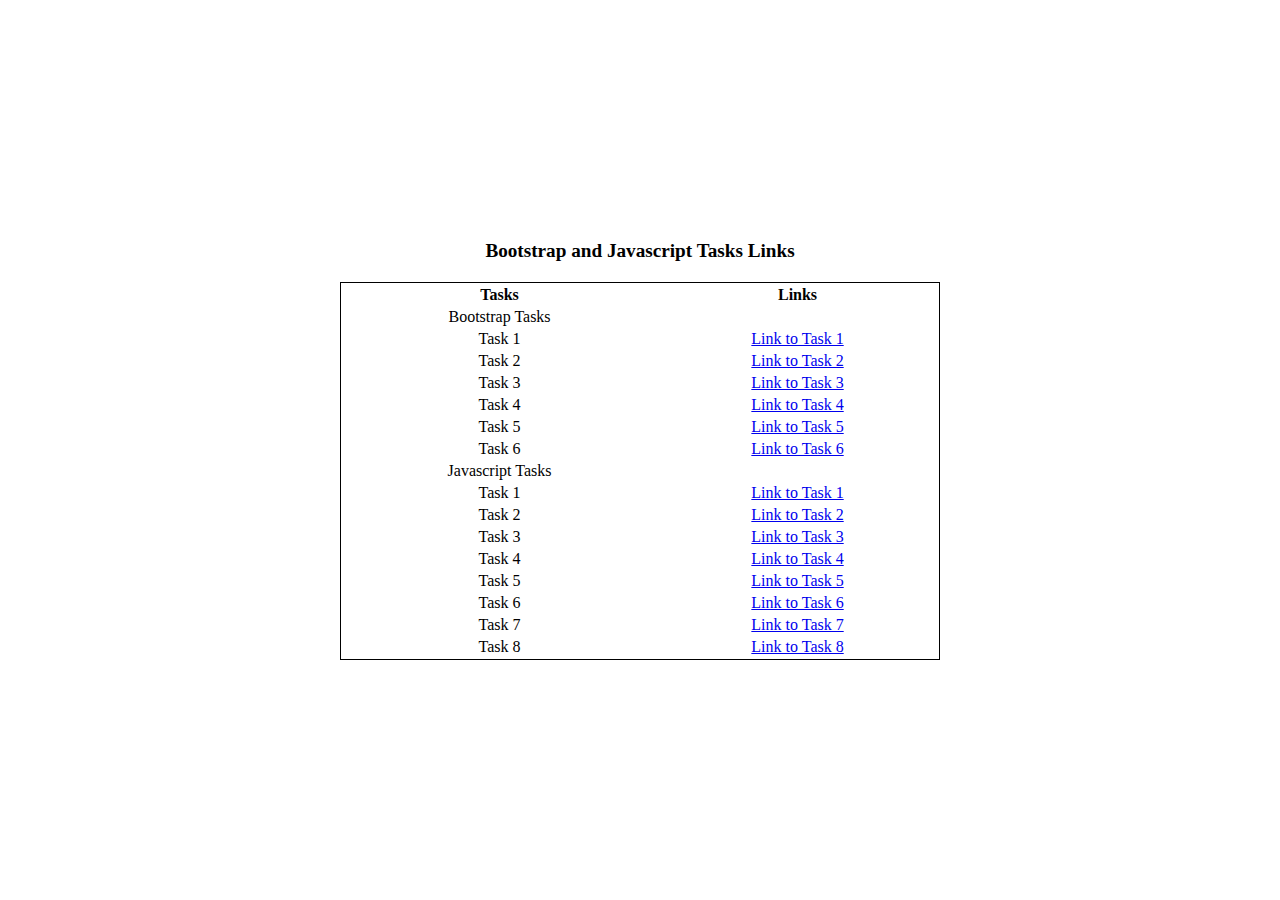
<file: index.html>
<!DOCTYPE html>
<html lang="en">

<head>
    <meta charset="UTF-8">
    <meta name="viewport" content="width=device-width, initial-scale=1.0">
    <title>Bootstrap and Javascript Tasks Index - Ishanvi Kotha</title>
    <style>
        body {
            display: flex;
            justify-content: center;
            align-items: center;
            height: 100vh;
            margin: 0;
        }

        table {
            border: 1px solid black;
            width: 50%;
            /* Increase the width as needed */
            max-width: 600px;
            /* Set a maximum width if desired */
            text-align: center;
            margin: 0 auto;
            /* Center the table horizontally */
        }

    </style>
</head>

<body>
    <table>

        <caption style="font-size: larger; font-weight: bolder; margin-bottom: 20px;">Bootstrap and Javascript Tasks Links</caption>

        <thead>
            <th>Tasks</th>
            <th>Links</th>
        </thead>

        <tbody>
            <tr>
                <td>Bootstrap Tasks</td>
            </tr>
            <tr>
                <td>Task 1</td>
                <td><a href="Bootstrap/Bootstrap_Task1/Bootstrap_Task1.html" target="_blank">Link to Task 1</a></td>
            </tr>
            <tr>
                <td>Task 2</td>
                <td><a href="Bootstrap/Bootstrap_Task2/Bootstrap_Task2.html" target="_blank">Link to Task 2</a></td>
            </tr>
            <tr>
                <td>Task 3</td>
                <td><a href="Bootstrap/Bootstrap_Task3/Bootstrap_Task3.html" target="_blank">Link to Task 3</a></td>
            </tr>
            <tr>
                <td>Task 4</td>
                <td><a href="Bootstrap/Bootstrap_Task4/Bootstrap_Task4.html" target="_blank">Link to Task 4</a></td>
            </tr>
            <tr>
                <td>Task 5</td>
                <td><a href="Bootstrap/Bootstrap_Task5/Bootstrap_Task5.html" target="_blank">Link to Task 5</a></td>
            </tr>
            <tr>
                <td>Task 6</td>
                <td><a href="Bootstrap/Bootstrap_Task6/Bootstrap_Task6.html" target="_blank">Link to Task 6</a></td>
            </tr>
            <tr>
                <td>Javascript Tasks</td>
            </tr>
            <tr>
                <td>Task 1</td>
                <td><a href="Javascript/Javascript_Task1.html" target="_blank">Link to Task 1</a></td>
            </tr>
            <tr>
                <td>Task 2</td>
                <td><a href="Javascript/Javascript_Task2.html" target="_blank">Link to Task 2</a></td>
            </tr>
            <tr>
                <td>Task 3</td>
                <td><a href="Javascript/Javascript_Task3.html" target="_blank">Link to Task 3</a></td>
            </tr>
            <tr>
                <td>Task 4</td>
                <td><a href="Javascript/Javascript_Task4.html" target="_blank">Link to Task 4</a></td>
            </tr>
            <tr>
                <td>Task 5</td>
                <td><a href="Javascript/Javascript_Task5.html" target="_blank">Link to Task 5</a></td>
            </tr>
            <tr>
                <td>Task 6</td>
                <td><a href="Javascript/Javascript_Task6/Javascript_Task6.html" target="_blank">Link to Task 6</a></td>
            </tr>
            <tr>
                <td>Task 7</td>
                <td><a href="Javascript/Javascript_Task7/Javascript_Task7.html" target="_blank">Link to Task 7</a></td>
            </tr>
            <tr>
                <td>Task 8</td>
                <td><a href="Javascript/Javascript_Task8/Javascript_Task8.html" target="_blank">Link to Task 8</a></td>
            </tr>
        </tbody>
    </table>
</body>

</html>
</file>
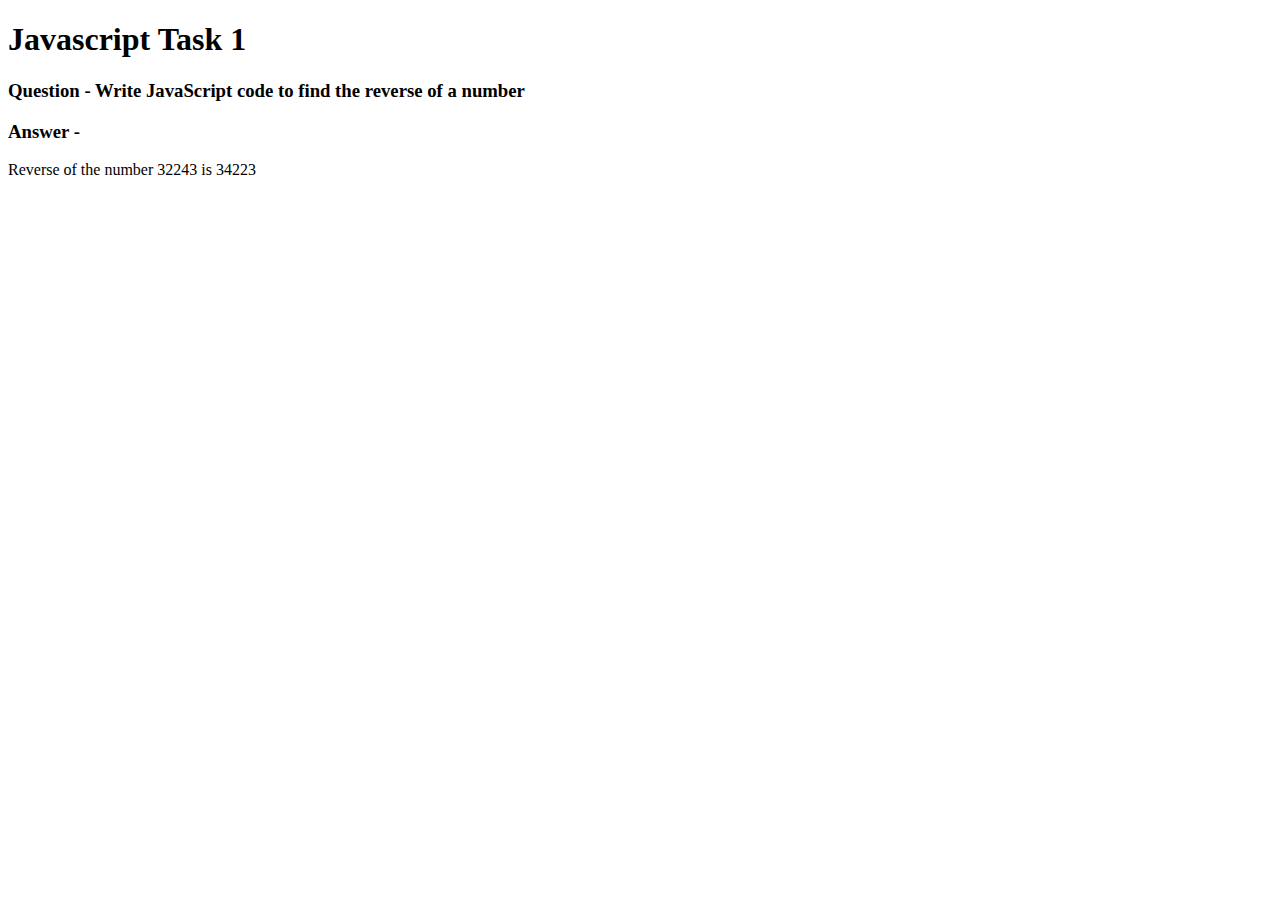
<file: Javascript/Javascript_Task1.html>
<!DOCTYPE html>
<html lang="en">

<head>
    <meta charset="UTF-8">
    <meta name="viewport" content="width=device-width, initial-scale=1.0">
    <title>Javascript Task 1 - Ishanvi Kotha</title>
</head>

<body>
    <h1>Javascript Task 1</h1>
    <h3>Question - Write JavaScript code to find the reverse of a number</h3>
    <h3>Answer - </h3>
    <p>Reverse of the number 32243 is <span id="output"><span id="reversedNumber"></span></span></p>
    <script>
        function reverseNumber(x) {
            let numStr = x.toString();
            let reversedStr = numStr.split('').reverse().join('');
            let reversedNum = parseInt(reversedStr, 10);
            return reversedNum;
        }

        let x = 32243;
        let reversedX = reverseNumber(x);

        document.getElementById('output').textContent = reversedX;
        document.getElementById('reversedNumber').textContent = reversedX;
    </script>
</body>

</html>
</file>
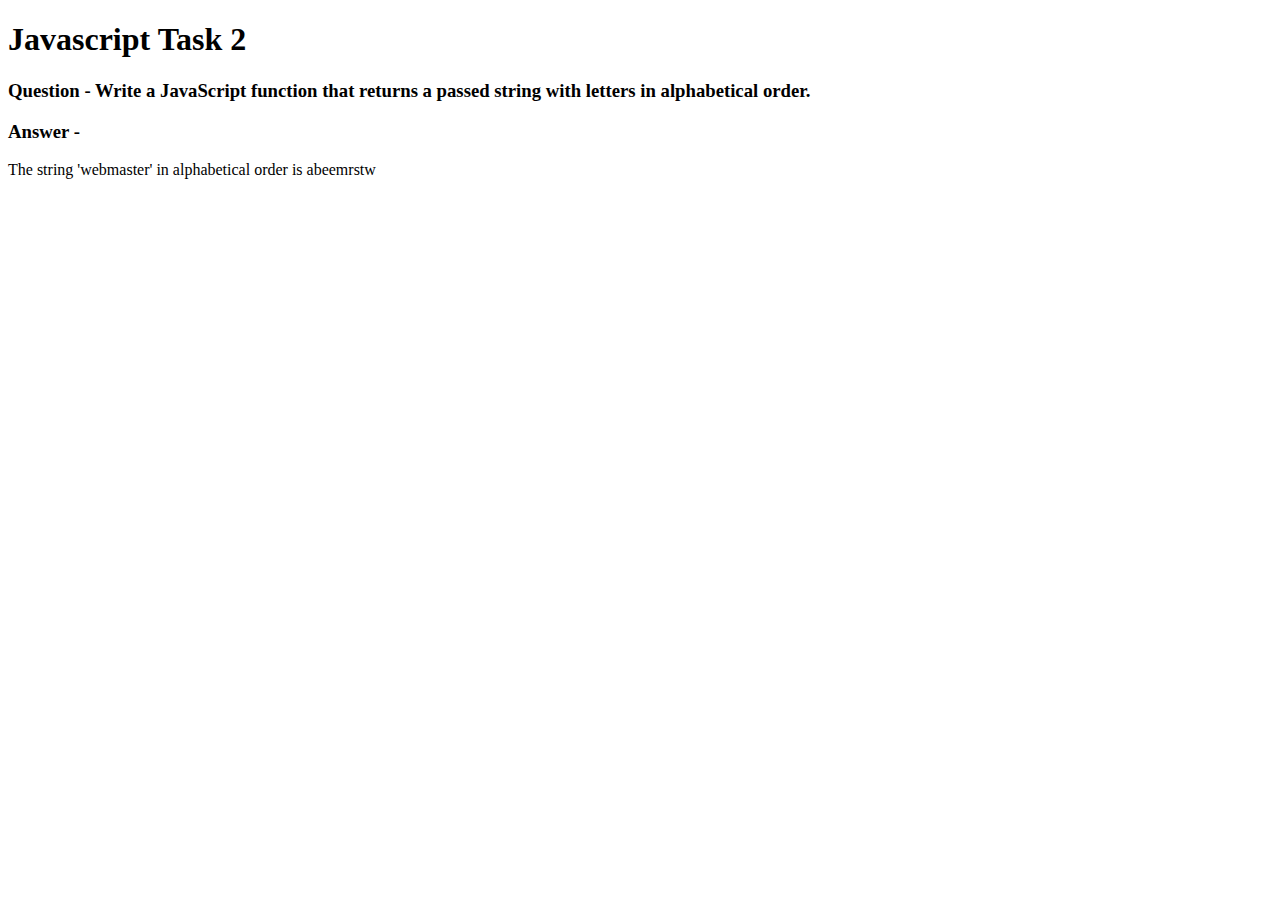
<file: Javascript/Javascript_Task2.html>
<!DOCTYPE html>
<html lang="en">

<head>
    <meta charset="UTF-8">
    <meta name="viewport" content="width=device-width, initial-scale=1.0">
    <title>Javascript Task 2 - Ishanvi Kotha</title>
</head>

<body>
    <h1>Javascript Task 2</h1>
    <h3>Question - Write a JavaScript function that returns a passed string with letters in
        alphabetical order.</h3>
    <h3>Answer - </h3>
    <p>The string 'webmaster' in alphabetical order is <span id="output"><span id="sortedString"></span></span></p>
    <script>
        function sortStringAlphabetically(inputString) {
            const charArray = inputString.split('');
            const sortedArray = charArray.sort();
            const sortedString = sortedArray.join('');

            return sortedString;
        }

        const inputString = 'webmaster';
        const sortedResult = sortStringAlphabetically(inputString);
        
        // Update the content of the 'output' span with the sorted string
        document.getElementById('output').textContent = sortedResult;
        document.getElementById('sortedString').textContent = sortedResult;
    </script>
</body>

</html>
</file>
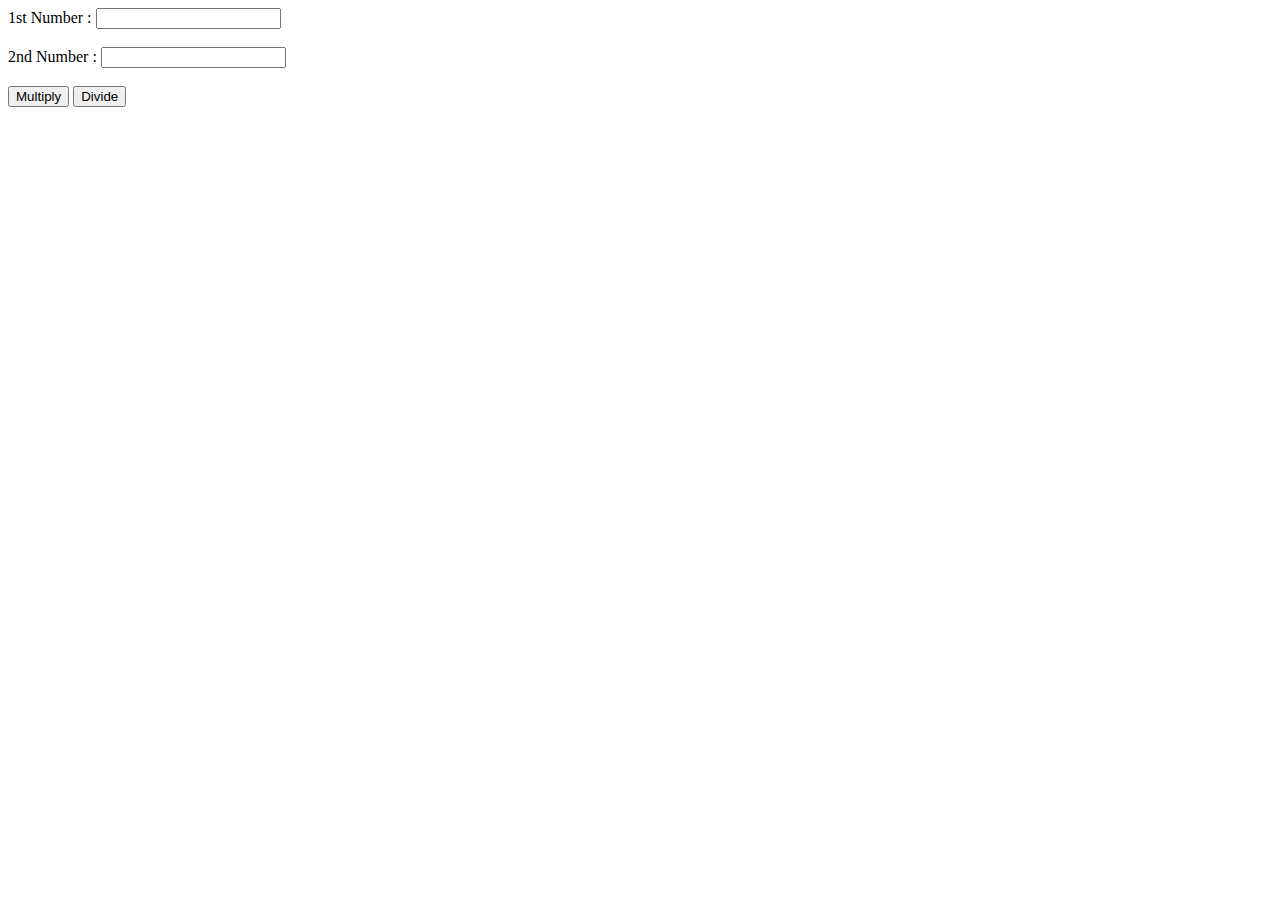
<file: Javascript/Javascript_Task3.html>
<!DOCTYPE html>
<html lang="en">

<head>
    <meta charset="UTF-8">
    <meta name="viewport" content="width=device-width, initial-scale=1.0">
    <title>Javascript Task 3 - Ishanvi Kotha</title>
</head>

<body>
    <label for="num1">1st Number :</label>
    <input type="number" id="num1"><br><br>

    <label for="num2">2nd Number :</label>
    <input type="number" id="num2"><br><br>

    <button id="multiplyBtn">Multiply</button>
    <button id="divideBtn">Divide</button><br><br>

    <div id="result"></div>

    <script>
        
        const num1Input = document.getElementById("num1");
        const num2Input = document.getElementById("num2");
        const multiplyBtn = document.getElementById("multiplyBtn");
        const divideBtn = document.getElementById("divideBtn");
        const resultDiv = document.getElementById("result");

        
        multiplyBtn.addEventListener("click", function () {
            
            const num1 = parseFloat(num1Input.value);
            const num2 = parseFloat(num2Input.value);

            
            if (isNaN(num1) || isNaN(num2)) {
                resultDiv.textContent = "Please enter valid numbers.";
            } else {
                
                const product = num1 * num2;
                resultDiv.textContent = `The Result Is: \n ${product}`;
            }
        });

        divideBtn.addEventListener("click", function () {
            // Get the values from the input fields
            const num1 = parseFloat(num1Input.value);
            const num2 = parseFloat(num2Input.value);

            // Check if the inputs are valid numbers
            if (isNaN(num1) || isNaN(num2)) {
                resultDiv.textContent = "Please enter valid numbers.";
            } else {
                // Check if the divisor is not zero
                if (num2 === 0) {
                    resultDiv.textContent = "Division by zero is not allowed.";
                } else {
                    // Perform division and display the result
                    const quotient = num1 / num2;
                    resultDiv.textContent = `The Result Is: \n ${quotient}`;
                }
            }
        });
    </script>
</body>

</html>
</file>
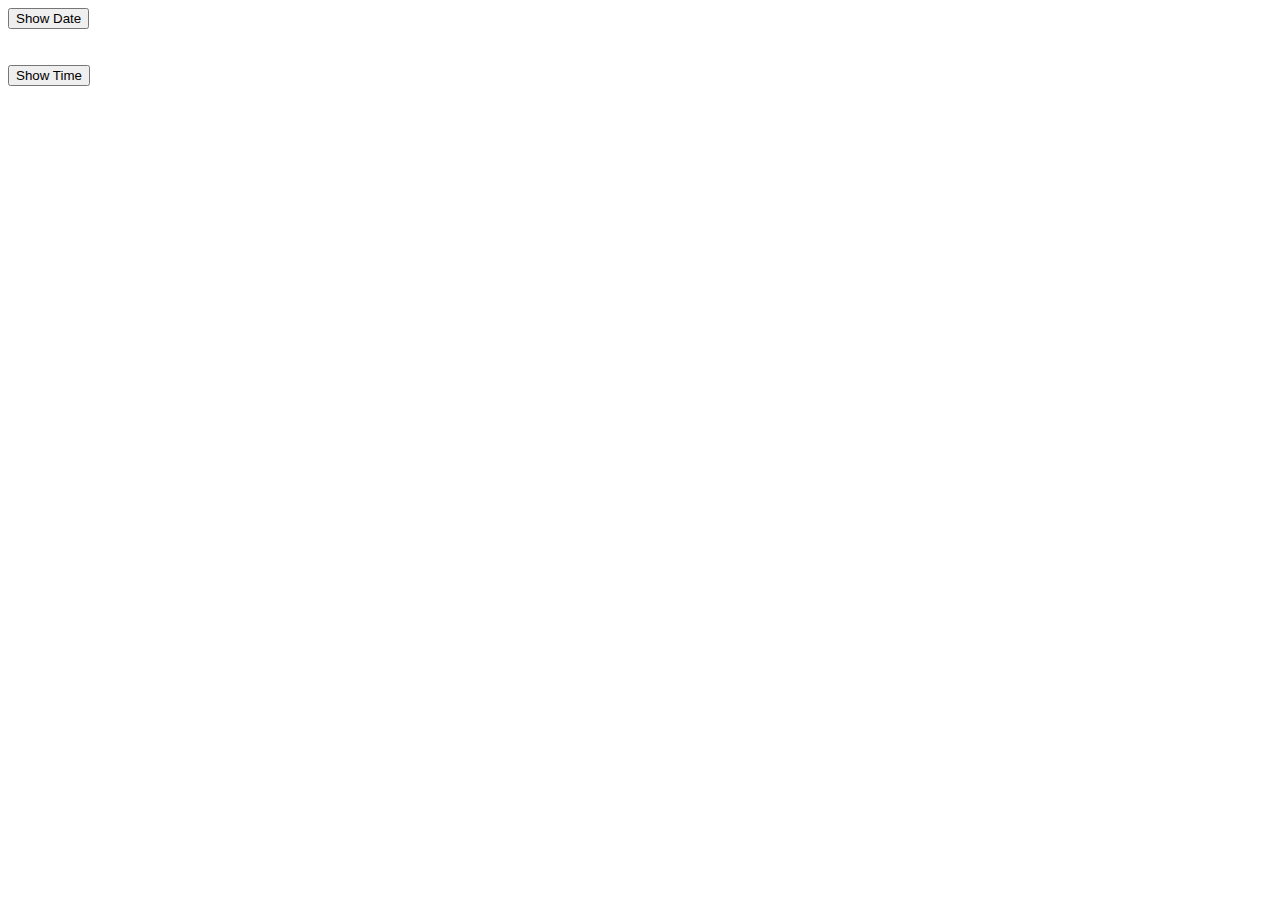
<file: Javascript/Javascript_Task4.html>
<!DOCTYPE html>
<html lang="en">
<head>
    <meta charset="UTF-8">
    <meta name="viewport" content="width=device-width, initial-scale=1.0">
    <title>Javascript Task 4 - Ishanvi Kotha</title>
</head>
<body>
    <button id="showDateBtn">Show Date</button>
    <div id="dateResult"></div><br><br>

    <button id="showTimeBtn">Show Time</button>
    <div id="timeResult"></div><br><br>

    <script>
        
        const showDateBtn = document.getElementById("showDateBtn");
        const showTimeBtn = document.getElementById("showTimeBtn");
        const dateResultDiv = document.getElementById("dateResult");
        const timeResultDiv = document.getElementById("timeResult");

        showDateBtn.addEventListener("click", function () {
            const currentDate = new Date();
            const day = currentDate.getDate();
            const month = currentDate.toLocaleString('default', { month: 'long' });
            const year = currentDate.getFullYear();
            dateResultDiv.textContent = `${day}/${month}/${year}`;
        });

        showTimeBtn.addEventListener("click", function () {
            const currentTime = new Date();
            timeResultDiv.textContent = `${currentTime}`;
        });
    </script>
</body>
</html>
</file>
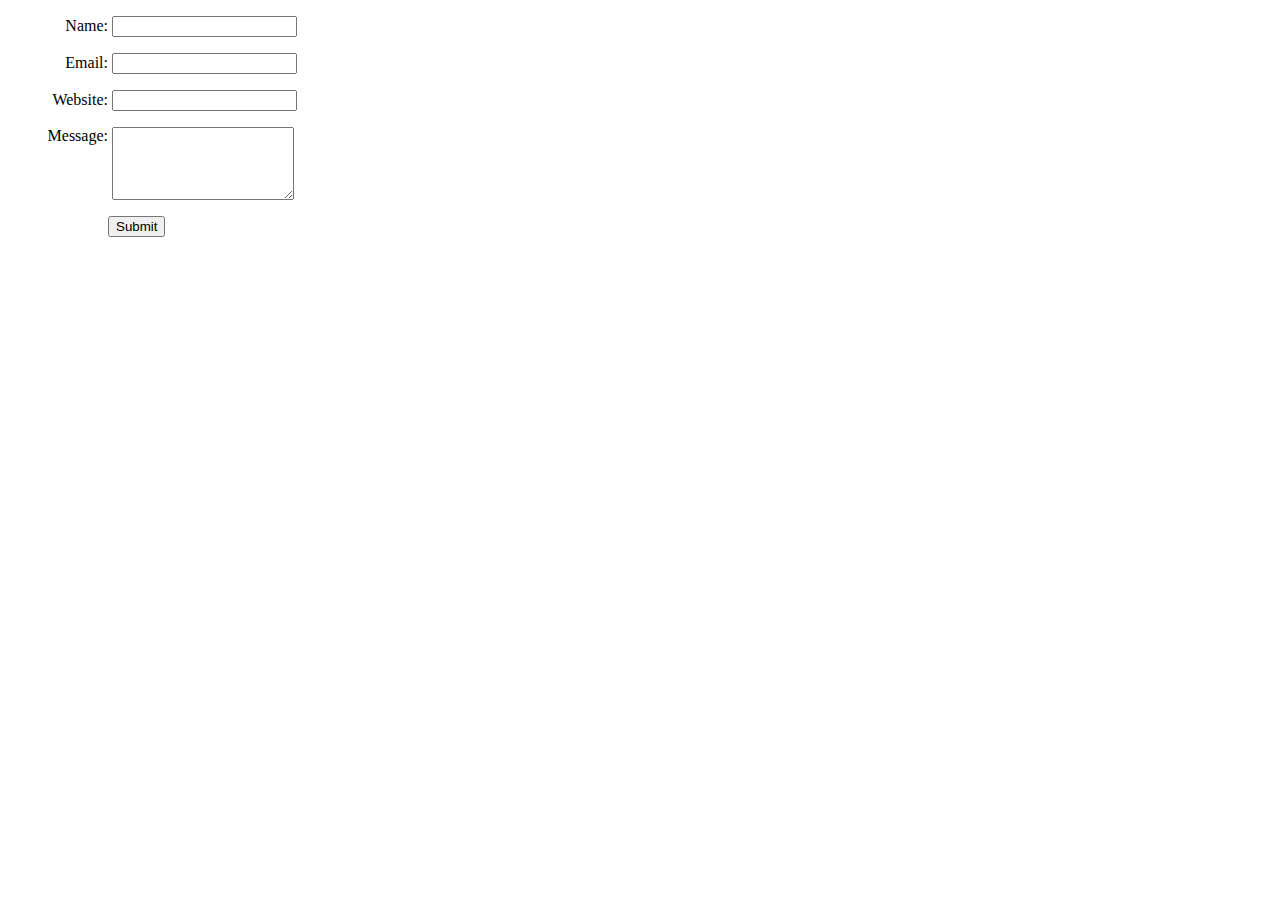
<file: Javascript/Javascript_Task5.html>
<!DOCTYPE html>
<html lang="en">

<head>
    <meta charset="UTF-8">
    <meta name="viewport" content="width=device-width, initial-scale=1.0">
    <title>Javascript Task 5 - Ishanvi Kotha</title>
</head>

<style>
    #contact label {
        display: inline-block;
        width: 100px;
        text-align: right;
    }

    #contact_submit {
        padding-left: 100px;
    }

    #contact div {
        margin-top: 1em;
    }

    textarea {
        vertical-align: top;
        height: 5em;
    }

    .error {
        display: none;
        margin-left: 10px;
        color: red;
    }

    input.invalid,
    textarea.invalid {
        border: 2px solid red;
    }

    input.valid,
    textarea.valid {
        border: 2px solid green;
    }
</style>

<body>
    <form id="contact" method="post" action="">
        <!-- Name -->
        <div>
            <label for="contact_name">Name:</label>
            <input type="text" id="contact_name" name="name"></input>
            <span class="error" id="error_name">This field is required</span>
        </div>
        <!-- Email -->
        <div>
            <label for="contact_email">Email:</label>
            <input type="email" id="contact_email" name="email"></input>
            <span class="error" id="error_email">A valid email address is required</span>
        </div>
        <!-- Website -->
        <div>
            <label for="contact_website">Website:</label>
            <input type="url" id="contact_website" name="website"></input>
            <span class="error" id="error_website">A valid URL is required</span>
        </div>
        <!-- Message -->
        <div>
            <label for="contact_message">Message:</label>
            <textarea id="contact_message" name="message"></textarea>
            <span class="error" id="error_message">This field is required</span>
        </div>
        <!-- Submit Button -->
        <div id="contact_submit">
            <button type="submit">Submit</button>
        </div>

        <script src="https://code.jquery.com/jquery-3.6.0.min.js"></script>
        <script>
            $(document).ready(function () {
                // Function to validate name
                function validateName() {
                    var input = $('#contact_name');
                    var is_name = input.val().trim();
                    if (is_name) {
                        input.removeClass("invalid").addClass("valid");
                        $('#error_name').hide();
                    } else {
                        input.removeClass("valid").addClass("invalid");
                        $('#error_name').show();
                    }
                }

                // Function to validate email
                function validateEmail() {
                    var input = $('#contact_email');
                    var re = /^[a-zA-Z0-9.!#$%&'*+/=?^_`{|}~-]+@[a-zA-Z0-9-]+(?:\.[a-zA-Z0-9-]+)*$/;
                    var is_email = re.test(input.val());
                    if (is_email) {
                        input.removeClass("invalid").addClass("valid");
                        $('#error_email').hide();
                    } else {
                        input.removeClass("valid").addClass("invalid");
                        $('#error_email').show();
                    }
                }

                // Function to validate website URL
                function validateWebsite() {
                    var input = $('#contact_website');
                    if (input.val().substring(0, 4) == 'www.') {
                        input.val('http://www.' + input.val().substring(4));
                    }
                    var re = /(http|ftp|https):\/\/[\w-]+(\.[\w-]+)+([\w.,@?^=%&:\/~+#-]*[\w@?^=%&\/~+#-])?/;
                    var is_url = re.test(input.val());
                    if (is_url) {
                        input.removeClass("invalid").addClass("valid");
                        $('#error_website').hide();
                    } else {
                        input.removeClass("valid").addClass("invalid");
                        $('#error_website').show();
                    }
                }

                // Function to validate message
                function validateMessage() {
                    var input = $('#contact_message');
                    var message = input.val().trim();
                    if (message) {
                        input.removeClass("invalid").addClass("valid");
                        $('#error_message').hide();
                    } else {
                        input.removeClass("valid").addClass("invalid");
                        $('#error_message').show();
                    }
                }

                // Attach input event listeners for validation
                $('#contact_name').on('input', validateName);
                $('#contact_email').on('input', validateEmail);
                $('#contact_website').on('input', validateWebsite);
                $('#contact_message').on('input', validateMessage);

                // Form submission validation
                $("#contact").submit(function (event) {
                    validateName();
                    validateEmail();
                    validateWebsite();
                    validateMessage();

                    var invalidInputs = $('.invalid');
                    if (invalidInputs.length > 0) {
                        event.preventDefault();
                        alert('Please correct the errors in the form before submitting.');
                    } else {
                        alert('No errors: Form will be submitted');
                    }
                });

            });
        </script>
    </form>
</body>

</html>
</file>
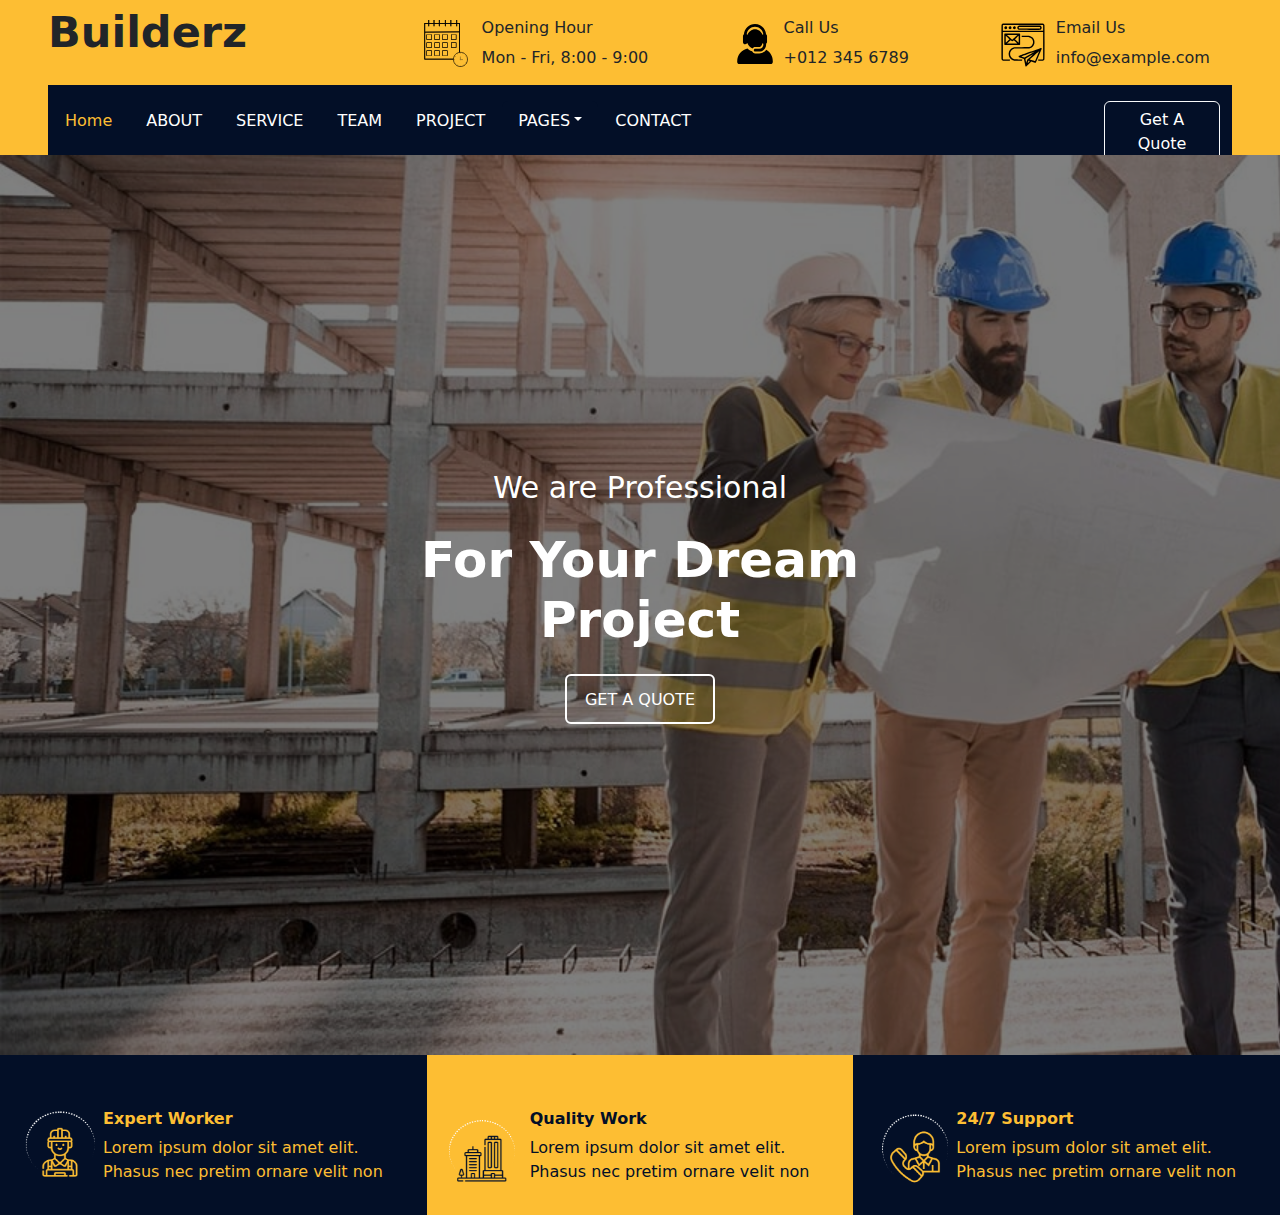
<file: Bootstrap/Bootstrap_Task2/Bootstrap_Task2.html>
<!DOCTYPE html>
<html data-bs-theme="light" lang="en">

<head>
  <meta charset="utf-8" />
  <meta name="viewport" content="width=device-width, initial-scale=1.0, shrink-to-fit=no" />
  <title>Bootstrap Task 2 - Ishanvi Kotha</title>
  <link rel="stylesheet" href="https://cdn.jsdelivr.net/npm/bootstrap@5.3.1/dist/css/bootstrap.min.css" />
  <link rel="stylesheet" href="assets/css/styles.min.css" />
</head>

<body>
  <div style="background: #fdbe33; height: 155px">
    <div class="d-flex flex-column flex-md-row" style="height: 85px">
      <div class="ms-0 pe-0 box-1 me-0" style="flex-grow: 4">
        <p class="ps-5" style="font-size: 43px"><strong>Builderz</strong></p>
      </div>
      <div class="ms-0 pe-0 box-2" style="flex-grow: 1">
        <div class="row m-3">
          <div class="col-2 d-inline p-0 img-1-dvi pt-1">
            <img src="assets/img/Calender-Time.svg" width="46" height="47" />
          </div>
          <div class="col mt-0">
            <p>Opening Hour</p>
            <p class="div-second-p">Mon - Fri, 8:00 - 9:00</p>
          </div>
        </div>
      </div>
      <div class="ms-0 pe-0 box-2" style="flex-grow: 1">
        <div class="row m-3">
          <div class="col-2 d-inline p-0 img-1-dvi pt-2">
            <img src="assets/img/customer-service.svg" width="46" height="40" />
          </div>
          <div class="col mt-0">
            <p>Call Us</p>
            <p class="div-second-p">+012 345 6789</p>
          </div>
        </div>
      </div>
      <div class="ms-0 pe-0 box-2" style="flex-grow: 1">
        <div class="row m-3">
          <div class="col-2 d-inline p-0 img-1-dvi pt-1">
            <img src="assets/img/send-mail.svg" width="46" height="50" />
          </div>
          <div class="col mt-0">
            <p>Email Us</p>
            <p class="div-second-p">info@example.com</p>
          </div>
        </div>
      </div>
    </div>
    <div>
      <div class="ms-5 me-5 nav-div row" style="background: #030f27; height: 70px">
        <ul class="nav nav-tabs d-flex align-items-center mx-auto col-10 nav-div-1 dec-m-l" style="height: 100%">
          <li class="nav-item">
            <a class="nav-link" href="#" style="color: #fdbe33">Home</a>
          </li>
          <li class="nav-item">
            <a class="nav-link" href="#" style="color: var(--bs-body-bg)">ABOUT</a>
          </li>
          <li class="nav-item">
            <a class="nav-link" href="#" style="color: var(--bs-body-bg)">SERVICE</a>
          </li>
          <li class="nav-item">
            <a class="nav-link" href="#" style="color: var(--bs-body-bg)">TEAM</a>
          </li>
          <li class="nav-item">
            <a class="nav-link" href="#" style="color: var(--bs-body-bg)">PROJECT</a>
          </li>
          <li class="nav-item dropdown show" style="background: #030f27">
            <a class="nav-link dropdown-toggle" aria-expanded="true" data-bs-toggle="dropdown" href="#" style="
                  color: var(--bs-body-bg);
                  background: #030f27;
                  border-style: none;
                  border-color: var(--bs-body-color);
                ">PAGES</a>
            <div class="dropdown-menu" data-bs-popper="none" style="background: var(--bs-yellow)">
              <a class="dropdown-item" href="#">Branches</a><a class="dropdown-item" href="#">Other Services</a><a
                class="dropdown-item" href="#">Reviews</a>
            </div>
          </li>
          <li class="nav-item">
            <a class="nav-link" href="#" style="color: var(--bs-body-bg)">CONTACT</a>
          </li>
        </ul>
        <div class="ml-auto col-2 mt-3 btn-div-1">
          <button class="btn" type="button" style="color: var(--bs-white); border-color: var(--bs-light)">
            Get A Quote
          </button>
        </div>
      </div>
    </div>
  </div>
  <div class="img-div position-relative">
    <section class="text-center" style="border-style: none">
      <div class="bg-light border-light border rounded jumbotron py-5 px-4 to-be-transparent" style="
            border-width: 0px;
            border-style: none;
            color: var(--bs-body-bg);
          ">
        <p class="text-center h3 mb-4" style="font-size: 30px">
          We are Professional
        </p>
        <h1 class="fw-bolder text-center mb-4" style="font-size: 50px; width: 550px">
          For Your Dream Project
        </h1>
        <p class="text-center">
          <a class="btn btn-primary btn-transparent" role="button" href="#" style="
                width: 150px;
                height: 50px;
                padding-top: 12px;
                border: 2px solid var(--bs-btn-disabled-color);
              ">GET A QUOTE</a>
        </p>
      </div>
    </section>
  </div>
  <footer>
    <div class="container-fluid py-4 py-lg-5 last-div">
      <div class="row last-div-sub ms-0 me-0">
        <div class="col-sm-4 col-md-3 text-center text-lg-start d-flex flex-column item div-1-3 col-lg-4">
          <div class="pt-5" style="
                display: flex;
                align-items: center;
                justify-content: flex-start;
              ">
            <div>
              <img src="assets/img/down-img-1.png" width="91" height="87" />
            </div>
            <div>
              <h1 class="fs-6 last-div-h" style="font-weight: bold">
                Expert Worker
              </h1>
              <p class="last-div-p">
                Lorem ipsum dolor sit amet elit. Phasus nec pretim ornare
                velit non
              </p>
            </div>
          </div>
        </div>
        <div class="col-sm-4 col-md-3 text-center text-lg-start d-flex flex-column item div-2 col-lg-4">
          <div class="pt-5" style="
                display: flex;
                align-items: center;
                justify-content: flex-start;
              ">
            <div>
              <img class="pe-1" src="assets/img/down-img-2.png" width="91" height="87" />
            </div>
            <div>
              <h1 class="fs-6 last-div-h" style="font-weight: bold">
                Quality Work
              </h1>
              <p class="last-div-p">
                Lorem ipsum dolor sit amet elit. Phasus nec pretim ornare
                velit non
              </p>
            </div>
          </div>
        </div>
        <div class="col-sm-4 col-md-3 text-center text-lg-start d-flex flex-column item div-1-3 col-lg-4">
          <div class="pt-5" style="
                display: flex;
                align-items: center;
                justify-content: flex-start;
              ">
            <div>
              <img src="assets/img/down-img-3.png" width="91" height="87" />
            </div>
            <div>
              <h1 class="fs-6 last-div-h" style="font-weight: bold">
                24/7 Support
              </h1>
              <p class="last-div-p">
                Lorem ipsum dolor sit amet elit. Phasus nec pretim ornare
                velit non
              </p>
            </div>
          </div>
        </div>
      </div>
    </div>
  </footer>
  <script src="https://cdn.jsdelivr.net/npm/bootstrap@5.3.1/dist/js/bootstrap.bundle.min.js"></script>
</body>

</html>
</file>
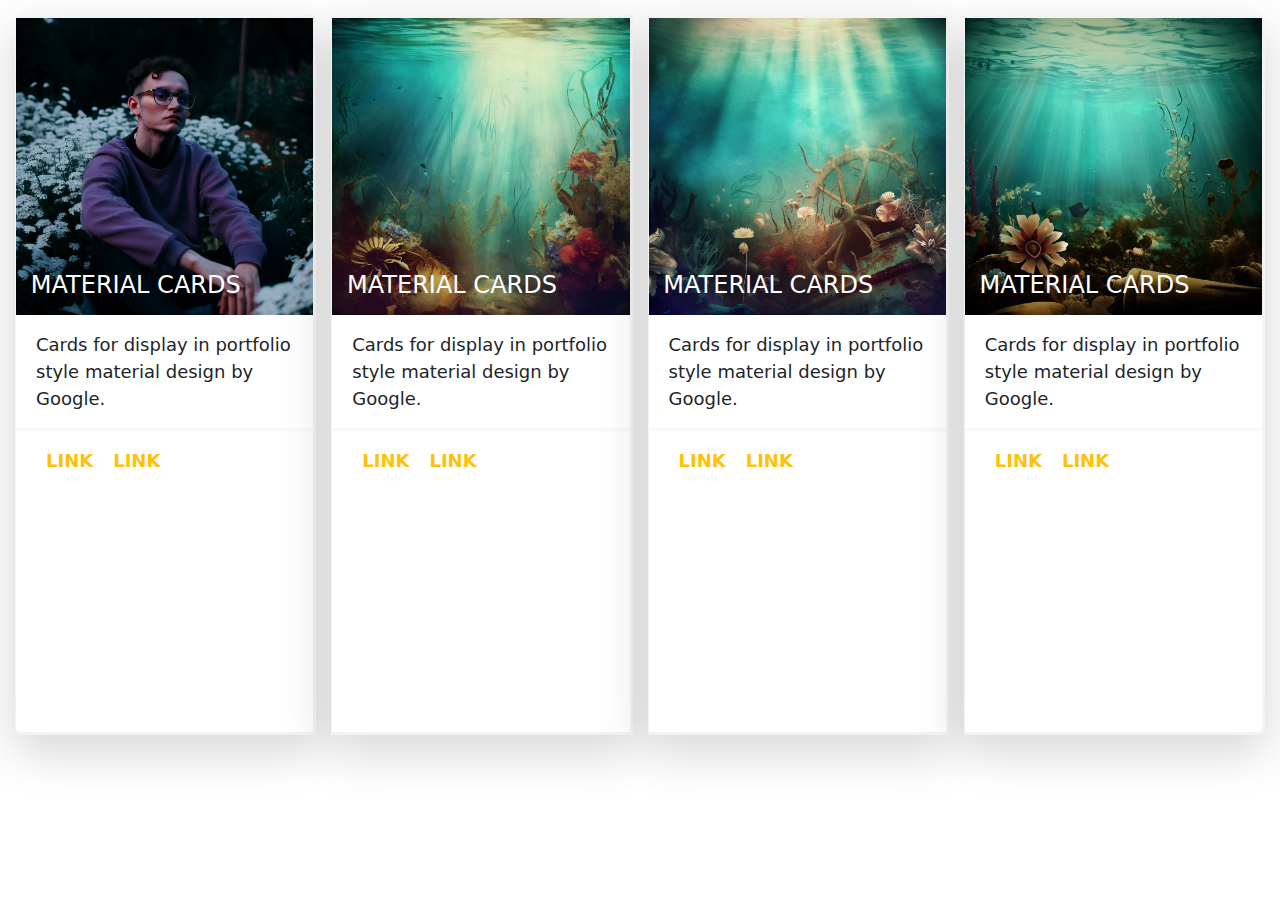
<file: Bootstrap/Bootstrap_Task4/Bootstrap_Task4.html>
<!DOCTYPE html>
<html data-bs-theme="light" lang="en">
  <head>
    <meta charset="utf-8" />
    <meta
      name="viewport"
      content="width=device-width, initial-scale=1.0, shrink-to-fit=no"
    />
    <title>Bootstrap Task 4 - Ishanvi Kotha</title>
    <link
      rel="stylesheet"
      href="https://cdn.jsdelivr.net/npm/bootstrap@5.3.1/dist/css/bootstrap.min.css"
    />
    <link rel="stylesheet" href="assets/css/styles.min.css" />
  </head>

  <body>
    <div class="card-group">
      <div class="card first-card position-relative shadow-lg">
        <div class="position-relative">
          <img
            class="img-fluid img-container"
            src="assets/img/img-1.jpeg"
            width=""
          />
          <div class="img-heading d-flex">
            <h4 class="heading-tag overlay">MATERIAL CARDS</h4>
          </div>
        </div>
        <div class="card-body ps-0 pe-0">
          <p class="card-text" style="font-size: 18px">
            Cards for display in portfolio style material design by Google.
          </p>
          <div class="hr-container">
            <hr class="border-top border-3 mt-1" />
          </div>
          <div class="link-div">
            <a href="#" style="color: var(--bs-yellow)">LINK</a
            ><a href="#" style="color: var(--bs-yellow)">LINK</a>
          </div>
        </div>
      </div>
      <div class="card first-card position-relative shadow-lg">
        <div class="position-relative">
          <img
            class="img-fluid img-container"
            src="assets/img/img-2.jpeg"
            width=""
          />
          <div class="img-heading d-flex">
            <h4 class="heading-tag overlay">MATERIAL CARDS</h4>
          </div>
        </div>
        <div class="card-body ps-0 pe-0">
          <p class="card-text">
            Cards for display in portfolio style material design by Google.
          </p>
          <div class="hr-container">
            <hr class="border-top border-3 mt-1" />
          </div>
          <div class="link-div">
            <a href="#" style="color: var(--bs-yellow)">LINK</a
            ><a href="#" style="color: var(--bs-yellow)">LINK</a>
          </div>
        </div>
      </div>
      <div class="card first-card position-relative shadow-lg">
        <div class="position-relative">
          <img
            class="img-fluid img-container"
            src="assets/img/img-3.jpeg"
            width=""
          />
          <div class="img-heading d-flex">
            <h4 class="heading-tag overlay">MATERIAL CARDS</h4>
          </div>
        </div>
        <div class="card-body ps-0 pe-0">
          <p class="card-text">
            Cards for display in portfolio style material design by Google.
          </p>
          <div class="hr-container">
            <hr class="border-top border-3 mt-1" />
          </div>
          <div class="link-div">
            <a href="#" style="color: var(--bs-yellow)">LINK</a
            ><a href="#" style="color: var(--bs-yellow)">LINK</a>
          </div>
        </div>
      </div>
      <div class="card first-card position-relative shadow-lg">
        <div class="position-relative">
          <img
            class="img-fluid img-container"
            src="assets/img/img-4.jpeg"
            width=""
          />
          <div class="img-heading d-flex">
            <h4 class="heading-tag overlay">MATERIAL CARDS</h4>
          </div>
        </div>
        <div class="card-body ps-0 pe-0">
          <p class="card-text">
            Cards for display in portfolio style material design by Google.
          </p>
          <div class="hr-container">
            <hr class="border-top border-3 mt-1" />
          </div>
          <div class="link-div">
            <a href="#" style="color: var(--bs-yellow)">LINK</a
            ><a href="#" style="color: var(--bs-yellow)">LINK</a>
          </div>
        </div>
      </div>
    </div>
    <script src="https://cdn.jsdelivr.net/npm/bootstrap@5.3.1/dist/js/bootstrap.bundle.min.js"></script>
  </body>
</html>
</file>
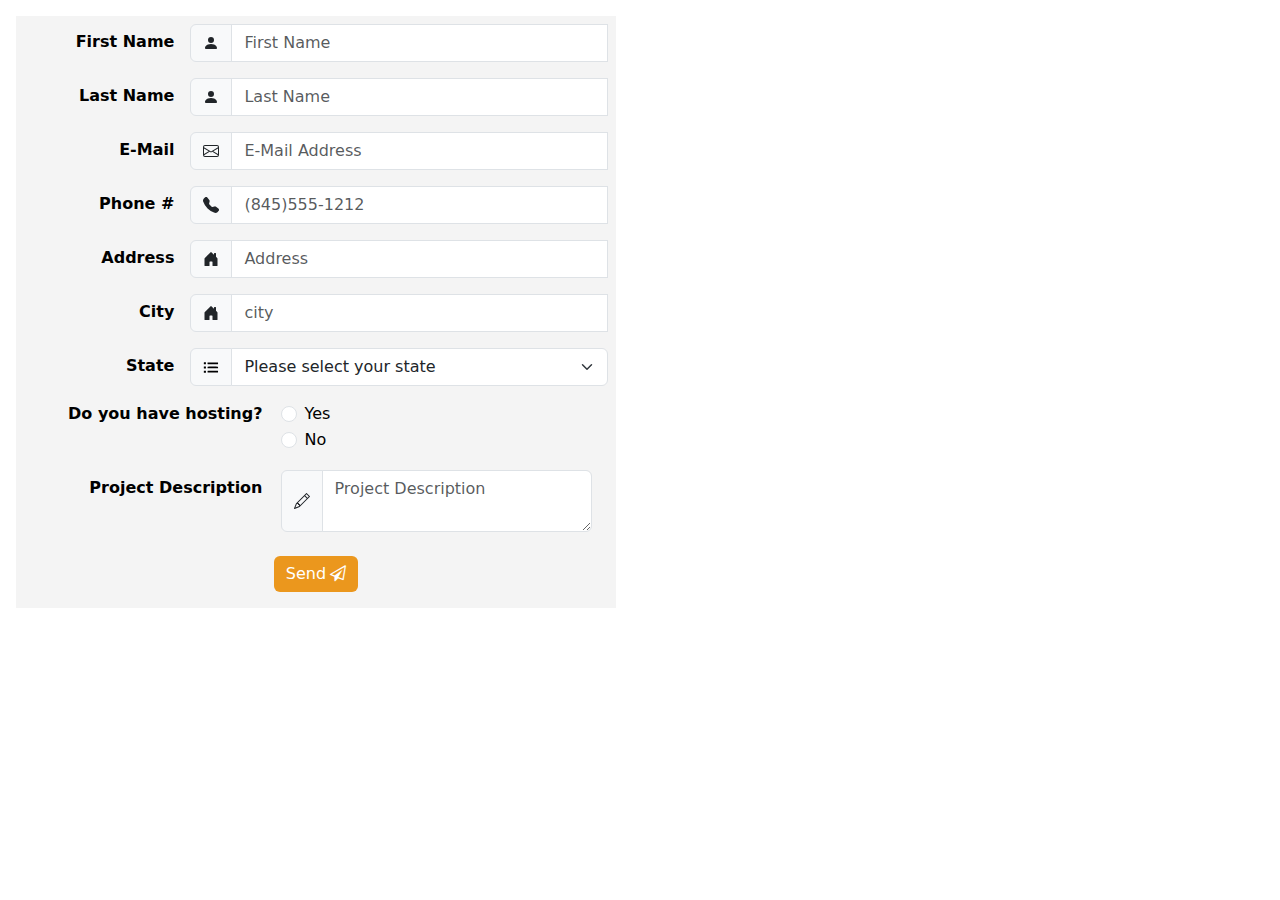
<file: Bootstrap/Bootstrap_Task5/Bootstrap_Task5.html>
<!DOCTYPE html>
<html data-bs-theme="light" lang="en">
  <head>
    <meta charset="utf-8" />
    <meta
      name="viewport"
      content="width=device-width, initial-scale=1.0, shrink-to-fit=no"
    />
    <title>Bootstrap Task 5 - Ishanvi Kotha</title>
    <link
      rel="stylesheet"
      href="https://cdn.jsdelivr.net/npm/bootstrap@5.3.1/dist/css/bootstrap.min.css"
    />
    <link
      rel="stylesheet"
      href="https://cdnjs.cloudflare.com/ajax/libs/font-awesome/4.7.0/css/font-awesome.min.css"
    />
    <link rel="stylesheet" href="assets/css/styles.css" />
  </head>

  <body>
    <div class="m-3">
      <div class="main-div">
        <form
          class="needs-validation"
          style="background: #f4f4f4"
          novalidate=""
        >
          <div class="table-responsive" height="">
            <table class="table table-borderless my-table">
              <tbody>
                <tr>
                  <td>First Name</td>
                  <td>
                    <div class="input-group">
                      <span class="input-group-text"
                        ><svg
                          class="bi bi-person-fill"
                          xmlns="http://www.w3.org/2000/svg"
                          width="1em"
                          height="1em"
                          fill="currentColor"
                          viewBox="0 0 16 16"
                        >
                          <path
                            d="M3 14s-1 0-1-1 1-4 6-4 6 3 6 4-1 1-1 1H3Zm5-6a3 3 0 1 0 0-6 3 3 0 0 0 0 6Z"
                          ></path></svg></span
                      ><input
                        class="form-control"
                        type="text"
                        placeholder="First Name"
                        required=""
                      />
                      <div class="input-group-text invalid-feedback">
                        Please supply yout first name
                      </div>
                    </div>
                  </td>
                </tr>
                <tr>
                  <td>Last Name</td>
                  <td>
                    <div class="input-group">
                      <span class="input-group-text"
                        ><svg
                          class="bi bi-person-fill"
                          xmlns="http://www.w3.org/2000/svg"
                          width="1em"
                          height="1em"
                          fill="currentColor"
                          viewBox="0 0 16 16"
                        >
                          <path
                            d="M3 14s-1 0-1-1 1-4 6-4 6 3 6 4-1 1-1 1H3Zm5-6a3 3 0 1 0 0-6 3 3 0 0 0 0 6Z"
                          ></path></svg></span
                      ><input
                        class="form-control"
                        type="text"
                        placeholder="Last Name"
                        required
                      />
                      <div class="input-group-text invalid-feedback">
                        Please supply your last name
                      </div>
                    </div>
                  </td>
                </tr>
                <tr>
                  <td>E-Mail</td>
                  <td>
                    <div class="input-group">
                      <span class="input-group-text"
                        ><svg
                          class="bi bi-envelope"
                          xmlns="http://www.w3.org/2000/svg"
                          width="1em"
                          height="1em"
                          fill="currentColor"
                          viewBox="0 0 16 16"
                        >
                          <path
                            d="M0 4a2 2 0 0 1 2-2h12a2 2 0 0 1 2 2v8a2 2 0 0 1-2 2H2a2 2 0 0 1-2-2V4Zm2-1a1 1 0 0 0-1 1v.217l7 4.2 7-4.2V4a1 1 0 0 0-1-1H2Zm13 2.383-4.708 2.825L15 11.105V5.383Zm-.034 6.876-5.64-3.471L8 9.583l-1.326-.795-5.64 3.47A1 1 0 0 0 2 13h12a1 1 0 0 0 .966-.741ZM1 11.105l4.708-2.897L1 5.383v5.722Z"
                          ></path></svg></span
                      ><input
                        class="form-control"
                        type="text"
                        placeholder="E-Mail Address"
                        required
                      />
                      <div class="input-group-text invalid-feedback">
                        Please supply your email address
                      </div>
                    </div>
                  </td>
                </tr>
                <tr>
                  <td>Phone #</td>
                  <td>
                    <div class="input-group">
                      <span class="input-group-text"
                        ><svg
                          class="bi bi-telephone-fill"
                          xmlns="http://www.w3.org/2000/svg"
                          width="1em"
                          height="1em"
                          fill="currentColor"
                          viewBox="0 0 16 16"
                        >
                          <path
                            fill-rule="evenodd"
                            d="M1.885.511a1.745 1.745 0 0 1 2.61.163L6.29 2.98c.329.423.445.974.315 1.494l-.547 2.19a.678.678 0 0 0 .178.643l2.457 2.457a.678.678 0 0 0 .644.178l2.189-.547a1.745 1.745 0 0 1 1.494.315l2.306 1.794c.829.645.905 1.87.163 2.611l-1.034 1.034c-.74.74-1.846 1.065-2.877.702a18.634 18.634 0 0 1-7.01-4.42 18.634 18.634 0 0 1-4.42-7.009c-.362-1.03-.037-2.137.703-2.877L1.885.511z"
                          ></path></svg></span
                      ><input
                        class="form-control"
                        type="text"
                        placeholder="(845)555-1212"
                        required
                      />
                      <div class="input-group-text invalid-feedback">
                        Please supply your phone number
                      </div>
                    </div>
                  </td>
                </tr>
                <tr>
                  <td>Address</td>
                  <td>
                    <div class="input-group">
                      <span class="input-group-text"
                        ><svg
                          class="bi bi-house-door-fill"
                          xmlns="http://www.w3.org/2000/svg"
                          width="1em"
                          height="1em"
                          fill="currentColor"
                          viewBox="0 0 16 16"
                        >
                          <path
                            d="M6.5 14.5v-3.505c0-.245.25-.495.5-.495h2c.25 0 .5.25.5.5v3.5a.5.5 0 0 0 .5.5h4a.5.5 0 0 0 .5-.5v-7a.5.5 0 0 0-.146-.354L13 5.793V2.5a.5.5 0 0 0-.5-.5h-1a.5.5 0 0 0-.5.5v1.293L8.354 1.146a.5.5 0 0 0-.708 0l-6 6A.5.5 0 0 0 1.5 7.5v7a.5.5 0 0 0 .5.5h4a.5.5 0 0 0 .5-.5Z"
                          ></path></svg></span
                      ><input
                        class="form-control"
                        type="text"
                        placeholder="Address"
                        required
                      />
                      <div class="input-group-text invalid-feedback">
                        Please supply your street address
                      </div>
                    </div>
                  </td>
                </tr>
                <tr>
                  <td>City</td>
                  <td>
                    <div class="input-group">
                      <span class="input-group-text"
                        ><svg
                          class="bi bi-house-door-fill"
                          xmlns="http://www.w3.org/2000/svg"
                          width="1em"
                          height="1em"
                          fill="currentColor"
                          viewBox="0 0 16 16"
                        >
                          <path
                            d="M6.5 14.5v-3.505c0-.245.25-.495.5-.495h2c.25 0 .5.25.5.5v3.5a.5.5 0 0 0 .5.5h4a.5.5 0 0 0 .5-.5v-7a.5.5 0 0 0-.146-.354L13 5.793V2.5a.5.5 0 0 0-.5-.5h-1a.5.5 0 0 0-.5.5v1.293L8.354 1.146a.5.5 0 0 0-.708 0l-6 6A.5.5 0 0 0 1.5 7.5v7a.5.5 0 0 0 .5.5h4a.5.5 0 0 0 .5-.5Z"
                          ></path></svg></span
                      ><input
                        class="form-control"
                        type="text"
                        placeholder="city"
                        required
                      />
                      <div class="input-group-text invalid-feedback">
                        Please supply your city
                      </div>
                    </div>
                  </td>
                </tr>
                <tr>
                  <td>State</td>
                  <td class="pb-0">
                    <div class="input-group">
                      <span class="input-group-text"
                        ><img
                          src="assets/img/bullet-point.svg"
                          height="19"
                          width="16" /></span
                      ><select class="form-select">
                        <option value="" disabled="" selected="">
                          Please select your state
                        </option>
                        <option value="AP">Andhra Pradesh</option>
                        <option value="TN">Tamil Nadu</option>
                        <option value="JK">Jammu And Kashmir</option>
                      </select>
                    </div>
                  </td>
                </tr>
              </tbody>
            </table>
          </div>
          <div class="table-responsive me-3">
            <table class="table my-table-2 table-borderless">
              <tbody>
                <tr>
                  <td class="pt-0">Do you have hosting?</td>
                  <td class="pt-0">
                    <div class="form-check">
                      <input
                        class="form-check-input"
                        id="formCheck-1"
                        name="hosting"
                        type="radio"
                      /><label class="form-check-label" for="formCheck-1"
                        >Yes</label
                      >
                    </div>
                    <div class="form-check">
                      <input
                        class="form-check-input"
                        id="formCheck-2"
                        name="hosting"
                        type="radio"
                      /><label class="form-check-label" for="formCheck-2"
                        >No</label
                      >
                    </div>
                  </td>
                </tr>
                <tr>
                  <td>Project Description</td>
                  <td>
                    <div class="input-group">
                      <span class="input-group-text"
                        ><svg
                          class="bi bi-pencil"
                          fill="currentColor"
                          height="1em"
                          viewbox="0 0 16 16"
                          width="1em"
                          xmlns="http://www.w3.org/2000/svg"
                        >
                          <path
                            d="M12.146.146a.5.5 0 0 1 .708 0l3 3a.5.5 0 0 1 0 .708l-10 10a.5.5 0 0 1-.168.11l-5 2a.5.5 0 0 1-.65-.65l2-5a.5.5 0 0 1 .11-.168l10-10zM11.207 2.5 13.5 4.793 14.793 3.5 12.5 1.207 11.207 2.5zm1.586 3L10.5 3.207 4 9.707V10h.5a.5.5 0 0 1 .5.5v.5h.5a.5.5 0 0 1 .5.5v.5h.293l6.5-6.5zm-9.761 5.175-.106.106-1.528 3.821 3.821-1.528.106-.106A.5.5 0 0 1 5 12.5V12h-.5a.5.5 0 0 1-.5-.5V11h-.5a.5.5 0 0 1-.468-.325z"
                          ></path></svg></span
                      ><textarea
                        class="form-control"
                        placeholder="Project Description"
                      ></textarea>
                    </div>
                  </td>
                </tr>
              </tbody>
            </table>
          </div>
          <div
            class="form-group d-flex justify-content-center align-items-center pb-3"
          >
            <button
              class="btn btn-primary"
              style="background: #eb971d; border-style: none"
              type="submit"
            >
              Send<i class="fa fa-paper-plane-o ps-1"></i>
            </button>
          </div>
        </form>
      </div>
    </div>
    <script src="https://cdn.jsdelivr.net/npm/bootstrap@5.3.1/dist/js/bootstrap.bundle.min.js"></script>
    <script src="assets/js/script.js"></script>
  </body>
</html>
</file>
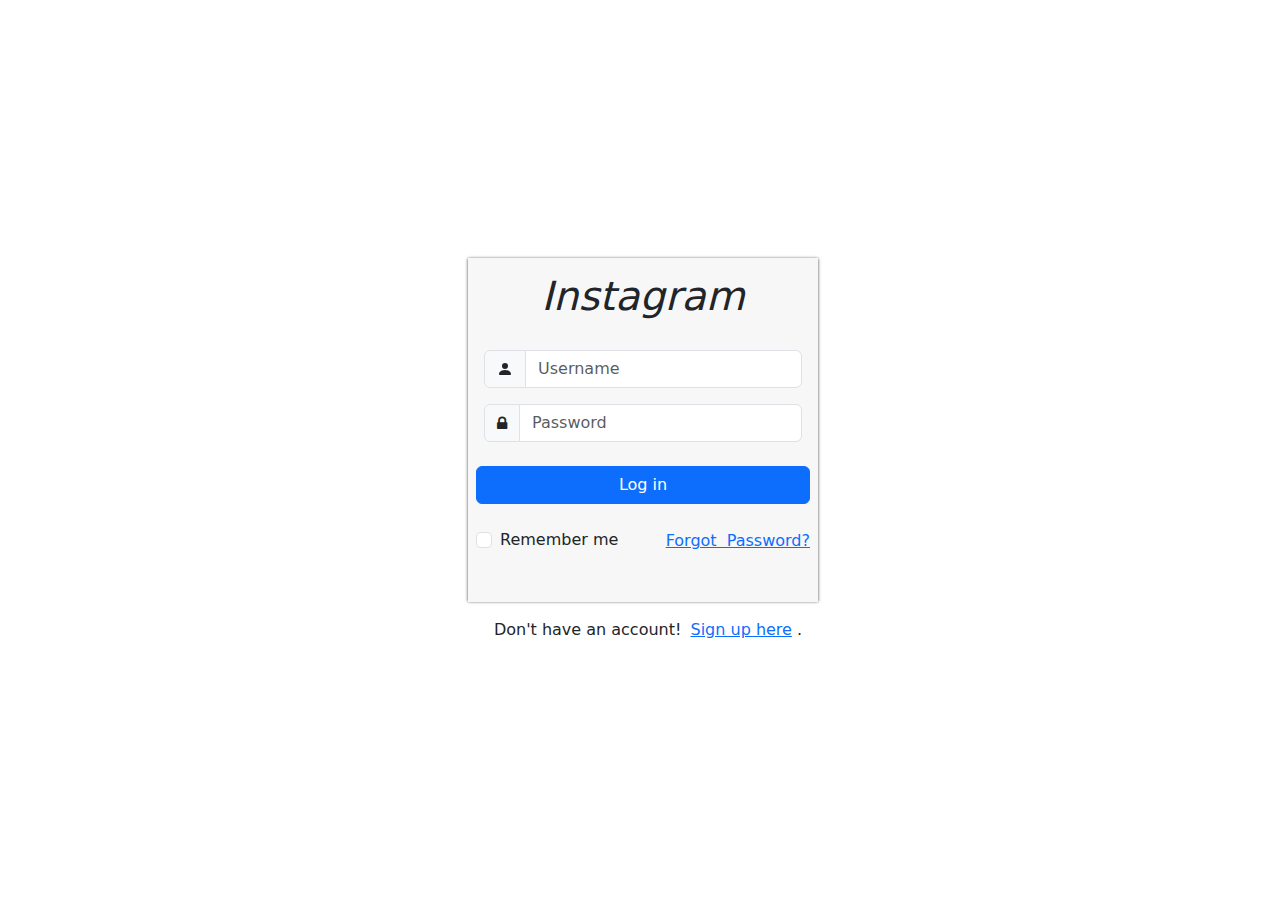
<file: Javascript/Javascript_Task6/Javascript_Task6.html>
<!DOCTYPE html>
<html data-bs-theme="light" lang="en">
  <head>
    <meta charset="utf-8" />
    <meta
      name="viewport"
      content="width=device-width, initial-scale=1.0, shrink-to-fit=no"
    />
    <title>Javascript Task 6 - Ishanvi Kotha</title>
    <link
      rel="stylesheet"
      href="https://cdn.jsdelivr.net/npm/bootstrap@5.3.2/dist/css/bootstrap.min.css"
    />
    <link
      rel="stylesheet"
      href="https://fonts.googleapis.com/css?family=Noto+Sans+Old+Italic&amp;display=swap"
    />
    <link
      rel="stylesheet"
      href="https://cdnjs.cloudflare.com/ajax/libs/font-awesome/4.7.0/css/font-awesome.min.css"
    />
    <link rel="stylesheet" href="styles.css" />
  </head>

  <body>
    <div
      class="container d-flex justify-content-center align-items-center"
      style="height: 100vh"
    >
      <div class="first-div mt-3 ms-3">
        <div class="login-div">
          <div class="main-div p-2 pb-5" style="background: #f7f7f7">
            <p class="fst-italic text-center" style="font-size: 40px">
              Instagram
            </p>
            <form>
              <div class="table-responsive">
                <table class="table table-borderless">
                  <tbody>
                    <tr>
                      <td>
                        <div class="input-group username">
                          <span class="input-group-text"
                            ><svg
                              xmlns="http://www.w3.org/2000/svg"
                              width="1em"
                              height="1em"
                              fill="currentColor"
                              viewBox="0 0 16 16"
                              class="bi bi-person-fill"
                            >
                              <path
                                d="M3 14s-1 0-1-1 1-4 6-4 6 3 6 4-1 1-1 1H3Zm5-6a3 3 0 1 0 0-6 3 3 0 0 0 0 6Z"
                              ></path></svg></span
                          ><input
                            class="form-control"
                            type="text"
                            placeholder="Username"
                          />
                        </div>
                      </td>
                    </tr>
                    <tr>
                      <td>
                        <div class="input-group Password">
                          <span class="input-group-text"
                            ><i class="fa fa-lock"></i></span
                          ><input
                            class="form-control"
                            type="text"
                            placeholder="Password"
                          />
                        </div>
                      </td>
                    </tr>
                  </tbody>
                </table>
              </div>
              <button
                class="btn btn-primary w-100 mb-4 submit-button"
                type="submit"
              >
                Log in
              </button>
              <div class="d-flex justify-content-between align-items-center">
                <div class="form-check">
                  <input
                    class="form-check-input"
                    type="checkbox"
                    id="formCheck-1"
                  /><label class="form-check-label" for="formCheck-1"
                    >Remember me</label
                  >
                </div>
                <a class="text-nowrap forgot-button" href="#"
                  >Forgot&nbsp; Password?</a
                >
              </div>
            </form>
          </div>
          <div class="text-center mt-3 mb-3">
            <p class="d-inline">Don't have an account!</p>
            <a class="ps-1 create-acc" href="#">Sign up here</a>
            <p class="d-inline">.</p>
          </div>
        </div>
        <div class="main-div-2 p-2 mb-2 create-div d-none">
          <div>
            <p class="fst-italic text-center" style="font-size: 40px">
              Instagram
            </p>
            <form class="mb-2">
              <div class="table-responsive">
                <table class="table table-borderless">
                  <tbody>
                    <tr>
                      <td>
                        <div class="input-group">
                          <span class="input-group-text"
                            ><svg
                              xmlns="http://www.w3.org/2000/svg"
                              width="1em"
                              height="1em"
                              viewBox="0 0 24 24"
                              fill="none"
                            >
                              <path
                                fill-rule="evenodd"
                                clip-rule="evenodd"
                                d="M3.00977 5.83789C3.00977 5.28561 3.45748 4.83789 4.00977 4.83789H20C20.5523 4.83789 21 5.28561 21 5.83789V17.1621C21 18.2667 20.1046 19.1621 19 19.1621H5C3.89543 19.1621 3 18.2667 3 17.1621V6.16211C3 6.11449 3.00333 6.06765 3.00977 6.0218V5.83789ZM5 8.06165V17.1621H19V8.06199L14.1215 12.9405C12.9499 14.1121 11.0504 14.1121 9.87885 12.9405L5 8.06165ZM6.57232 6.80554H17.428L12.7073 11.5263C12.3168 11.9168 11.6836 11.9168 11.2931 11.5263L6.57232 6.80554Z"
                                fill="currentColor"
                              ></path></svg></span
                          ><input
                            class="form-control"
                            type="email"
                            placeholder="Email"
                          />
                        </div>
                      </td>
                    </tr>
                    <tr>
                      <td>
                        <div class="input-group">
                          <span class="input-group-text"
                            ><svg
                              xmlns="http://www.w3.org/2000/svg"
                              width="1em"
                              height="1em"
                              fill="currentColor"
                              viewBox="0 0 16 16"
                              class="bi bi-person-fill"
                            >
                              <path
                                d="M3 14s-1 0-1-1 1-4 6-4 6 3 6 4-1 1-1 1H3Zm5-6a3 3 0 1 0 0-6 3 3 0 0 0 0 6Z"
                              ></path></svg></span
                          ><input
                            class="form-control"
                            type="text"
                            placeholder="Full Name"
                          />
                        </div>
                      </td>
                    </tr>
                    <tr>
                      <td>
                        <div class="input-group">
                          <span class="input-group-text"
                            ><svg
                              xmlns="http://www.w3.org/2000/svg"
                              width="1em"
                              height="1em"
                              fill="currentColor"
                              viewBox="0 0 16 16"
                              class="bi bi-person-workspace"
                            >
                              <path
                                d="M4 16s-1 0-1-1 1-4 5-4 5 3 5 4-1 1-1 1H4Zm4-5.95a2.5 2.5 0 1 0 0-5 2.5 2.5 0 0 0 0 5Z"
                              ></path>
                              <path
                                d="M2 1a2 2 0 0 0-2 2v9.5A1.5 1.5 0 0 0 1.5 14h.653a5.373 5.373 0 0 1 1.066-2H1V3a1 1 0 0 1 1-1h12a1 1 0 0 1 1 1v9h-2.219c.554.654.89 1.373 1.066 2h.653a1.5 1.5 0 0 0 1.5-1.5V3a2 2 0 0 0-2-2H2Z"
                              ></path></svg></span
                          ><input
                            class="form-control"
                            type="text"
                            placeholder="Username"
                          />
                        </div>
                      </td>
                    </tr>
                    <tr>
                      <td>
                        <div class="input-group">
                          <span class="input-group-text"
                            ><svg
                              xmlns="http://www.w3.org/2000/svg"
                              width="1em"
                              height="1em"
                              fill="currentColor"
                              viewBox="0 0 16 16"
                              class="bi bi-star"
                            >
                              <path
                                d="M2.866 14.85c-.078.444.36.791.746.593l4.39-2.256 4.389 2.256c.386.198.824-.149.746-.592l-.83-4.73 3.522-3.356c.33-.314.16-.888-.282-.95l-4.898-.696L8.465.792a.513.513 0 0 0-.927 0L5.354 5.12l-4.898.696c-.441.062-.612.636-.283.95l3.523 3.356-.83 4.73zm4.905-2.767-3.686 1.894.694-3.957a.565.565 0 0 0-.163-.505L1.71 6.745l4.052-.576a.525.525 0 0 0 .393-.288L8 2.223l1.847 3.658a.525.525 0 0 0 .393.288l4.052.575-2.906 2.77a.565.565 0 0 0-.163.506l.694 3.957-3.686-1.894a.503.503 0 0 0-.461 0z"
                              ></path></svg></span
                          ><input
                            class="form-control"
                            type="password"
                            placeholder="Password"
                          />
                        </div>
                      </td>
                    </tr>
                  </tbody>
                </table>
              </div>
              <div class="form-check">
                <input
                  class="form-check-input"
                  type="checkbox"
                  id="formCheck-2"
                  required=""
                /><label class="form-check-label text-center" for="formCheck-2"
                  >By signing up, you agree to our Terms , Privacy Policy and
                  Cookies Policy .</label
                >
              </div>
              <button
                class="btn btn-primary w-100 mt-3 submit-button"
                type="submit"
              >
                Sign Up
              </button>
            </form>
            <div class="d-flex justify-content-center mt-3">
              <p>
                <span style="color: rgb(0, 0, 0)">Have an account?&nbsp;</span>
              </p>
              <a class="login-button" href="#">Login</a>
            </div>
          </div>
        </div>
        <div class="p-2 main-div-3 forgot-password-div d-none">
          <div>
            <form>
              <div>
                <p class="fst-italic text-center" style="font-size: 40px">
                  Instagram
                </p>
                <p class="text-center mb-4">
                  <span style="color: rgb(115, 115, 115)"
                    >Enter your email, phone, or username and we'll send you a
                    link to get back into your account.</span
                  >
                </p>
                <div>
                  <input
                    class="form-control w-100 mb-3"
                    type="text"
                    placeholder="Email, Phone or Username"
                    style="
                      background: #fafafa;
                      border-style: solid;
                      border-color: var(--bs-emphasis-color);
                    "
                  /><button
                    class="btn btn-primary mt-3 w-100 mb-4 submit-button"
                    type="submit"
                  >
                    Send login&nbsp; link
                  </button>
                </div>
                <div class="d-flex justify-content-between mt-2">
                  <a class="login-button" href="#">Back to login</a
                  ><a class="create-acc" href="#">Create a new account</a>
                </div>
              </div>
            </form>
          </div>
        </div>
        <div>
          <div
            class="ending-div text-center d-none"
            style="font-weight: bold; border-style: dotted"
          >
            <p style="font-size: 50px">Thanks ! 😊&nbsp;</p>
          </div>
        </div>
      </div>
    </div>
    <script
      defer
      src="https://cdn.jsdelivr.net/npm/bootstrap@5.3.2/dist/js/bootstrap.bundle.min.js"
    ></script>
    <script src="script.js"></script>
  </body>
</html>
</file>
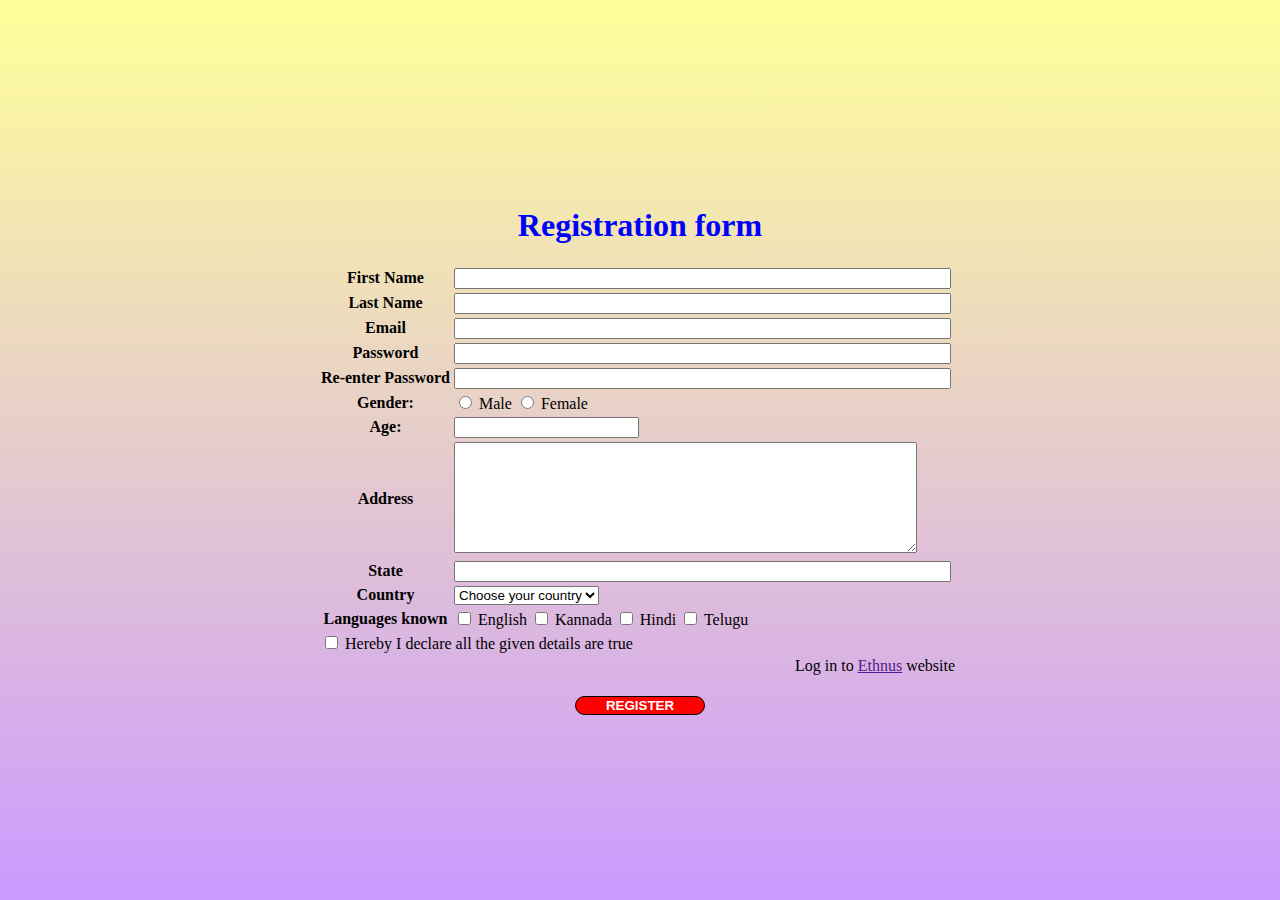
<file: Javascript/Javascript_Task8/Javascript_Task8.html>
<!DOCTYPE html>
<html lang="en">

<head>
  <meta charset="UTF-8" />
  <meta name="viewport" content="width=device-width, initial-scale=1.0" />
  <title>Javascript Task 8 - Ishanvi Kotha</title>
</head>

<body>
  <style>
    body {
      background: linear-gradient(to bottom, #ffff99, #cc99ff);
      margin: 0;
      /* Remove margin to apply gradient to entire page */
      padding: 0;
      /* Remove padding to apply gradient to entire page */
      min-height: 100vh;
      /* Ensure the gradient covers the full viewport height */
      display: flex;
      flex-direction: column;
      /* Make sure the content is in a column layout */
    }

    .content {
      flex: 1;
      /* Allow content to expand and fill available space */
      display: flex;
      justify-content: center;
      align-items: center;
      flex-direction: column;
    }

    .btn {
      width: 130px;
      color: white;
      background-color: red;
      border: 1px solid black;
      border-radius: 20px;
      font-weight: bold;
    }
  </style>
  <center class="content">
    <h1 style="color: blue">Registration form</h1>
    <form name="myform" action="#" onsubmit="return validate()">
      <table style="border: 0">
        <tbody>
          <tr>
            <td style="text-align: center">
              <label for="fname"><b>First Name</b></label>
            </td>
            <td><input type="text" size="59" name="name" id="name" /></td>
            <td>
              <span id="f1"></span>
            </td>
          </tr>
          <tr>
            <td style="text-align: center">
              <label for=""><b>Last Name</b></label>
            </td>
            <td><input name="lname" id="lname" type="text" size="59" /></td>
            <td>
              <span id="f2"></span>
            </td>
          </tr>
          <tr>
            <td style="text-align: center">
              <label for=""><b>Email</b></label>
            </td>
            <td><input type="email" name="email" id="email" size="59" /></td>
            <td>
              <span id="f3"></span>
            </td>
          </tr>
          <tr>
            <td style="text-align: center">
              <label for=""><b>Password</b></label>
            </td>
            <td>
              <input name="password" id="password" type="password" size="59" />
            </td>
            <td>
              <span id="f4"></span>
            </td>
          </tr>
          <tr>
            <td style="text-align: center">
              <label for=""><b>Re-enter Password</b></label>
            </td>
            <td>
              <input id="rpassword" name="rpassword" type="password" size="59" />
            </td>
            <td>
              <span id="f5"></span>
            </td>
          </tr>
          <tr>
            <td style="text-align: center">
              <label for=""><b>Gender:</b></label>
            </td>
            <td>
              <input type="radio" name="gg" id="gender" />
              <label for="" value="male">Male</label>
              <input type="radio" name="gg" id="gender1" />
              <label for="" value="female">Female</label>
            </td>
            <td>
              <span id="f11"></span>
            </td>
          </tr>
          <tr>
            <td style="text-align: center">
              <label for=""><b>Age:</b></label>
            </td>
            <td>
              <input id="age" name="age" type="number" size="59" />
            </td>
            <td>
              <span id="f7"></span>
            </td>
          </tr>
          <tr>
            <td style="text-align: center">
              <label for=""><b>Address</b></label>
            </td>
            <td>
              <textarea cols="55" rows="7" id="address" name="address"></textarea>
            </td>
            <td>
              <span id="f8"></span>
            </td>
          </tr>
          <tr>
            <td style="text-align: center">
              <label for=""><b>State</b></label>
            </td>
            <td><input id="state" name="state" type="text" size="59" /></td>
            <td>
              <span id="f9"></span>
            </td>
          </tr>
          <tr>
            <td style="text-align: center">
              <label for=""><b>Country</b></label>
            </td>
            <td>
              <select name="cc" id="cc">
                <option for="cc">Choose your country</option>
                <option for="cc">India</option>
              </select>
            </td>
            <td>
              <span id="f10"></span>
            </td>
          </tr>
          <tr>
            <td style="text-align: center">
              <label for=""><b>Languages known</b></label>
            </td>
            <td>
              <input type="checkbox" id="l1" name="l1" value="English" />
              <label for="vehicle1">English</label>
              <input type="checkbox" id="l2" name="l2" value="Kannada" />
              <label for="vehicle2">Kannada</label>
              <input type="checkbox" id="l3" name="l3" value="Hindi" />
              <label for="vehicle3">Hindi</label>
              <input type="checkbox" id="l4" name="l4" value="Telugu" />
              <label for="vehicle3">Telugu</label>
            </td>
          </tr>
          <tr>
            <td colspan="10">
              <input type="checkbox" value="clicked" name="checkbox1" id="ffg" />
              <label value="hereby">Hereby I declare all the given details are true</label>
            </td>
            <td>
              <span id="f12"></span>
            </td>
          </tr>
          <tr>
            <td colspan="10" id="xyz" style="text-align: right">
              Log in to <a href="">Ethnus</a> website
            </td>
          </tr>
        </tbody>
      </table>
      <br />
      <button class="btn" type=" Submit">REGISTER</button>
    </form>
  </center>
</body>

<script>
  function validate() {
    let a = document.forms["myform"]["name"].value;
    if (a == "") {
      var element = document.getElementById("name");
      element.style.borderWidth = "2px";
      element.style.borderColor = "red";
      element.style.borderStyle = "solid";
      error = "&emsp;POOR";
      document.getElementById("f1").innerHTML = error;
      document.getElementById("f1").style.color = "red";
    }
    let b = document.forms["myform"]["lname"].value;
    if (b == "") {
      var element = document.getElementById("lname");
      element.style.borderWidth = "2px";
      element.style.borderColor = "red";
      element.style.borderStyle = "solid";
      error = "&emsp;POOR";
      document.getElementById("f2").innerHTML = error;
      document.getElementById("f2").style.color = "red";
    }
    let c = document.forms["myform"]["email"].value;
    if (c == "") {
      var element = document.getElementById("email");
      element.style.borderWidth = "2px";
      element.style.borderColor = "red";
      element.style.borderStyle = "solid";
      error = "&emsp;POOR";
      document.getElementById("f3").innerHTML = error;
      document.getElementById("f3").style.color = "red";
    }
    let d = document.forms["myform"]["password"].value;
    if (d == "") {
      var element = document.getElementById("password");
      element.style.borderWidth = "2px";
      element.style.borderColor = "red";
      element.style.borderStyle = "solid";
      error = "&emsp;POOR";
      document.getElementById("f4").innerHTML = error;
      document.getElementById("f4").style.color = "red";
    }
    let e = document.forms["myform"]["rpassword"].value;
    if (e == "") {
      var element = document.getElementById("rpassword");
      element.style.borderWidth = "2px";
      element.style.borderColor = "red";
      element.style.borderStyle = "solid";
      error = "&emsp;POOR OR MISMATCH";
      document.getElementById("f5").innerHTML = error;
      document.getElementById("f5").style.color = "red";
    }
    let g = document.forms["myform"]["age"].value;
    if (g == "") {
      var element = document.getElementById("age");
      element.style.borderWidth = "2px";
      element.style.borderColor = "red";
      element.style.borderStyle = "solid";
      error = "&emsp;POOR";
      document.getElementById("f7").innerHTML = error;
      document.getElementById("f7").style.color = "red";
    }
    let h = document.forms["myform"]["address"].value;
    if (h == "") {
      var element = document.getElementById("address");
      element.style.borderWidth = "2px";
      element.style.borderColor = "red";
      element.style.borderStyle = "solid";
      var ele = document.getElementById("f8");
      ele.style.color = "red";
      error = "&emsp;POOR";
      document.getElementById("f8").innerHTML = error;
      document.getElementById("f8").style.color = "red";
    }
    let i = document.forms["myform"]["state"].value;
    if (i == "") {
      var element = document.getElementById("state");
      element.style.borderWidth = "2px";
      element.style.borderColor = "red";
      element.style.borderStyle = "solid";
      error = "&emsp;POOR";
      document.getElementById("f9").innerHTML = error;
      document.getElementById("f9").style.color = "red";
    }
    let j = document.forms["myform"]["cc"].value;
    if (j == "Choose your country") {
      var element = document.getElementById("cc");
      element.style.borderWidth = "2px";
      element.style.borderColor = "red";
      element.style.borderStyle = "solid";
      error = "&emsp;POOR";
      document.getElementById("f10").innerHTML = error;
      document.getElementById("f10").style.color = "red";
    }
    let k = document.forms["myform"]["gg"].value;
    if (k == "") {
      error = "&emsp;This field is required";
      document.getElementById("f11").innerHTML = error;
      document.getElementById("f11").style.color = "red";
    }
    let l = document.getElementById("ffg").checked;
    if (l == false) {
      error = "&emsp;This field is required";
      document.getElementById("f12").innerHTML = error;
      document.getElementById("f12").style.color = "red";
    }
  }
</script>

</html>
</file>
<file: Bootstrap/Bootstrap_Task5/assets/css/styles.css>
.my-table,
.my-table tr,
.my-table td,
.my-table-2,
.my-table-2 tr,
.my-table-2 td {
  background: #f4f4f4;
}

.my-table td:nth-child(odd),
.my-table-2 td:nth-child(odd) {
  font-weight: 600;
  text-align: right;
  padding-top: 14px;
}

.main-div {
  width: 600px !important;
  flex-grow: 1;
}

.invalid-feedback.show {
  visibility: visible;
}

.invalid-feedback.show {
  display: inline;
  border: none;
  background: none;
  text-align: left;
  padding-left: 0;
  padding-top: 0;
  padding: 0;
  position: relative;
}

.my-table-2 td:nth-child(odd) {
  padding-right: 10px;
  padding-left: 0px;
}
</file>
<file: Javascript/Javascript_Task6/styles.css>
.main-div {
  width: 350px;
  box-shadow: 0px 0.3px 3px 0px rgba(0,0,0,0.75);
}

.first-div {
  width: 360px;
}

td {
  background-color: #f7f7f7 !important;
}

.main-div-2 {
  width: 370px;
  background-color: #f7f7f7;
  box-shadow: 0px 0.3px 3px 0px rgba(0,0,0,0.75);
}

.main-div-3 {
  background-color: #f7f7f7;
  box-shadow: 0px 0.3px 3px 0px rgba(0,0,0,0.75);
}

.ending-div {
  background-color: #f7f7f7;
}
</file>
<file: Bootstrap/Bootstrap_Task2/assets/css/styles.min.css>
.bs-icon {
  --bs-icon-size: 0.75rem;
  display: flex;
  flex-shrink: 0;
  justify-content: center;
  align-items: center;
  font-size: var(--bs-icon-size);
  width: calc(var(--bs-icon-size) * 2);
  height: calc(var(--bs-icon-size) * 2);
  color: var(--bs-primary);
}
.bs-icon-xs {
  --bs-icon-size: 1rem;
  width: calc(var(--bs-icon-size) * 1.5);
  height: calc(var(--bs-icon-size) * 1.5);
}
.bs-icon-sm {
  --bs-icon-size: 1rem;
}
.bs-icon-md {
  --bs-icon-size: 1.5rem;
}
.bs-icon-lg {
  --bs-icon-size: 2rem;
}
.bs-icon-xl {
  --bs-icon-size: 2.5rem;
}
.bs-icon.bs-icon-primary {
  color: var(--bs-white);
  background: var(--bs-primary);
}
.bs-icon.bs-icon-primary-light {
  color: var(--bs-primary);
  background: rgba(var(--bs-primary-rgb), 0.2);
}
.bs-icon.bs-icon-semi-white {
  color: var(--bs-primary);
  background: rgba(255, 255, 255, 0.5);
}
.bs-icon.bs-icon-rounded {
  border-radius: 0.5rem;
}
.bs-icon.bs-icon-circle {
  border-radius: 50%;
}
.img-1-dvi {
  max-width: 50px !important;
}
.div-second-p {
  margin-top: -10px;
}
.box-1,
.box-2,
.box-3,
.box-4 {
  max-height: 100px;
}
.btn-transparent {
  background-color: transparent;
}
.img-div {
  text-align: center !important;
  padding: 40px;
  background-size: cover;
  height: 100vh;
  box-sizing: border-box;
}
.jumbotron.to-be-transparent {
  background-color: rgba(255, 255, 255, 0) !important;
  border: none !important;
  max-width: 880px;
  margin: 0 auto;
  position: absolute;
  top: 50%;
  left: 50%;
  transform: translate(-50%, -50%);
}
.last-div {
  padding-bottom: 0 !important;
  padding-top: 0 !important;
  margin: 0 !important;
  max-width: 100% !important;
  padding: 0;
}
.item.div-1-3 {
  background-color: #030f27;
  color: #fdbe33;
  height: 160px;
}
.item.div-2 {
  background-color: #fdbe33;
  color: #030f27;
  height: 160px;
}
.last-div-p {
  margin-bottom: 0;
}
.img-div::before {
  content: "";
  position: absolute;
  top: 0;
  left: 0;
  width: 100%;
  height: 100%;
  background: url("../../assets/img/img-1.jpg") 0 0 / cover no-repeat;
  filter: brightness(50%);
}
.nav-div-1 {
  border-bottom: none;
}
.ml-auto.btn-div-1 {
  max-width: 140px;
}
.nav-div-1.dec-m-l {
  margin-left: 0 !important;
}
</file>
<file: Bootstrap/Bootstrap_Task4/assets/css/styles.min.css>
.card {
  margin: 15px;
  border: solid #f3f3f3;
  border-left: 1px solid #f3f3f3 !important;
  height: 80vh;
}
a {
  margin: 10px;
  text-decoration: none;
  font-weight: 600;
}
.overlay {
  position: absolute;
  top: 85%;
  left: 5%;
  color: #fff;
}
@media (max-width: 768px) {
  .heading-tag.overlay {
    font-size: small;
  }
  .card-body {
    font-size: 15px;
  }
  a {
    font-size: 26px;
  }
}
.hr-container {
  width: 100%;
  padding: 0;
}
.card-text,
.link-div {
  padding: 0 20px;
  font-size: 18px;
}
</file>
